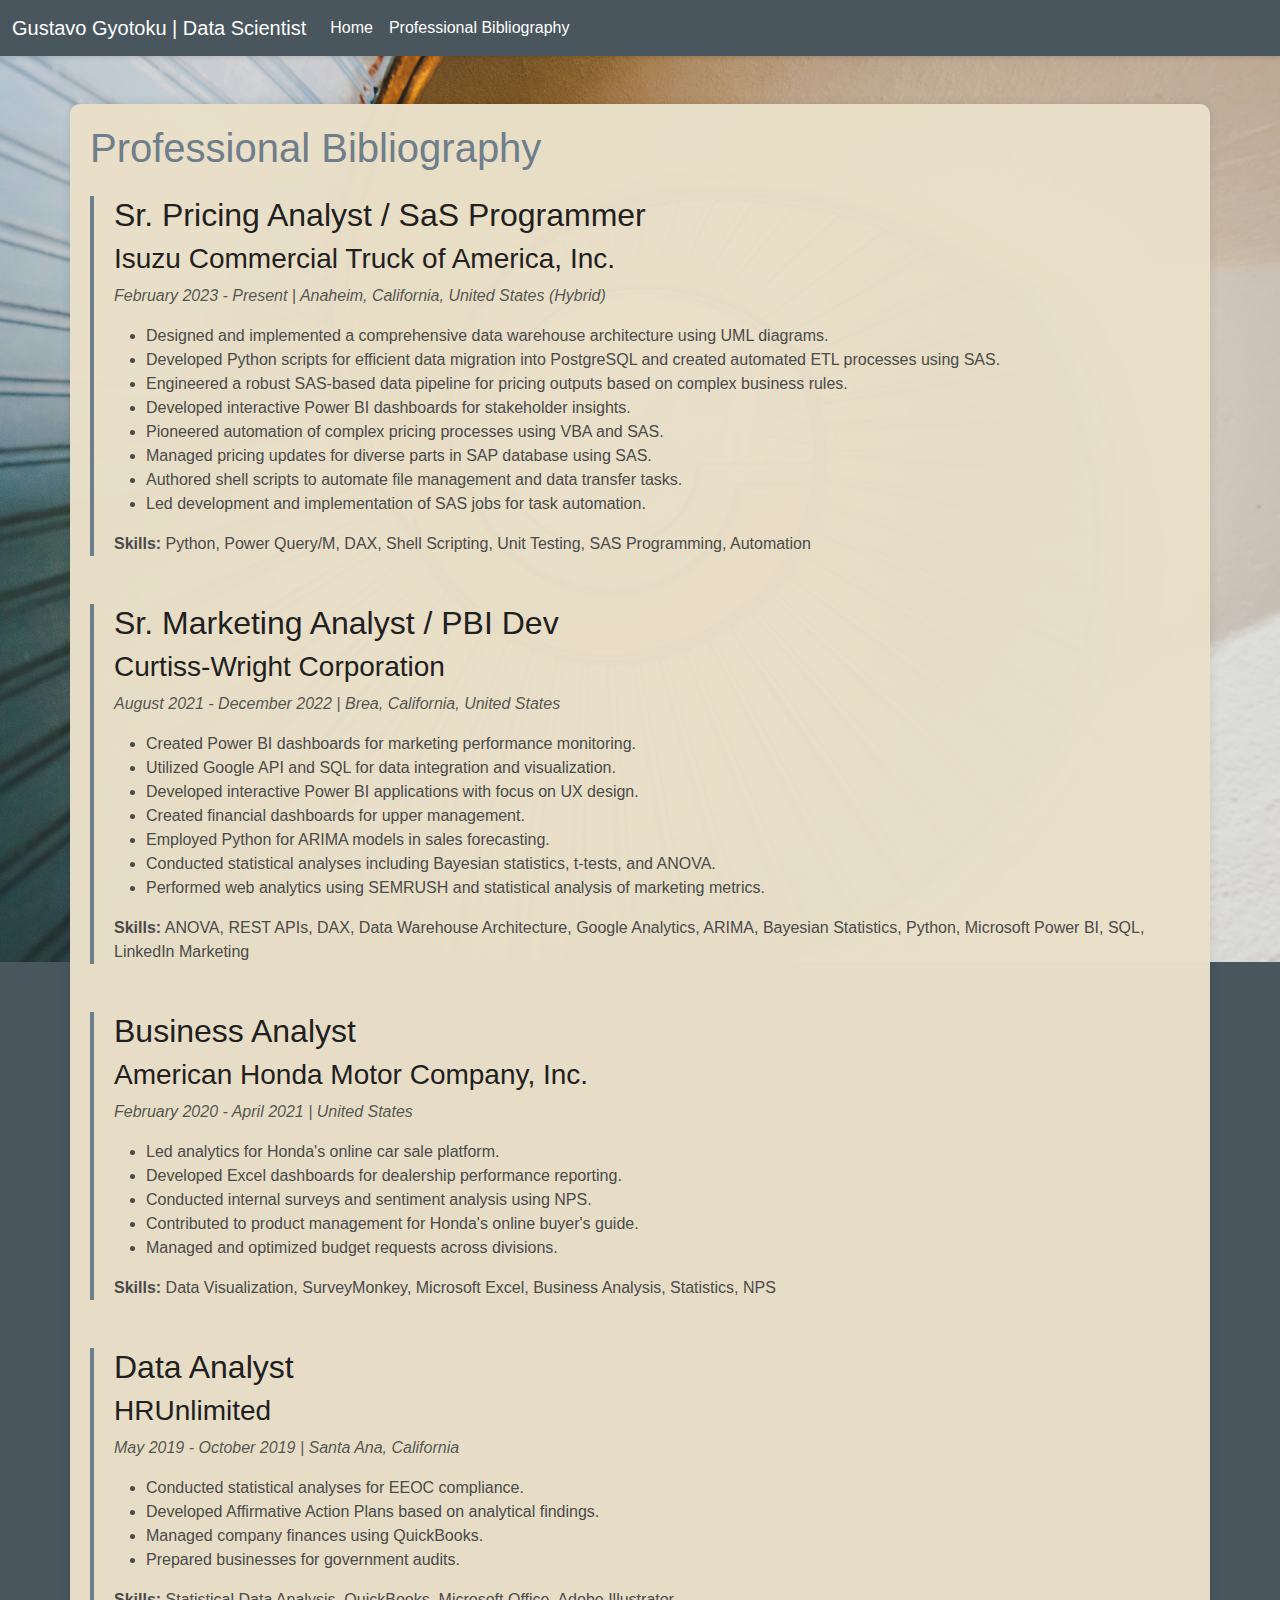
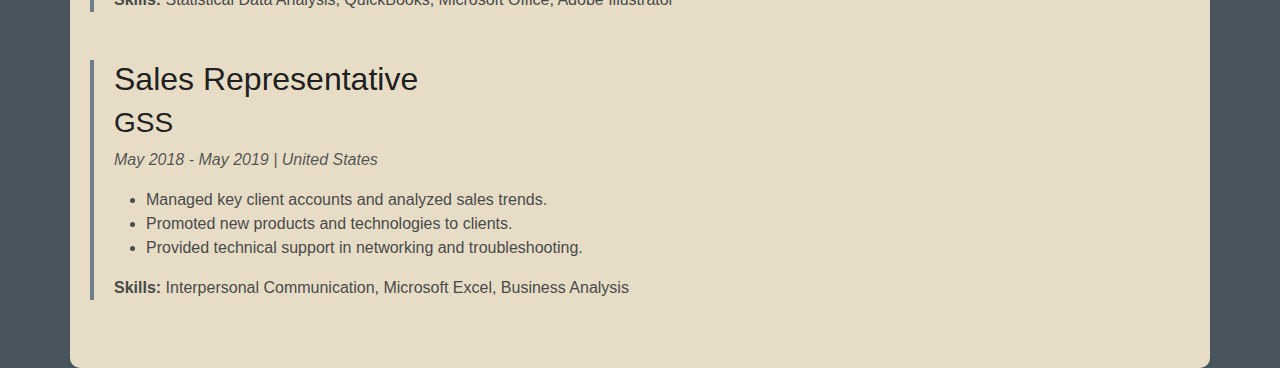
<file: pages/professional_bio.html>
<!DOCTYPE html>
<html lang="en">

<head>
    <meta charset="UTF-8">
    <meta name="viewport" content="width=device-width, initial-scale=1.0">
    <title>My Bibliography</title>
    <!-- Bootstrap CSS -->
    <link href="https://cdn.jsdelivr.net/npm/bootstrap@5.1.3/dist/css/bootstrap.min.css" rel="stylesheet">
    <!-- Custom CSS -->
    <link rel="stylesheet" href="../styles/custom.css">
</head>

<body class="wallpaper">
    <nav class="navbar navbar-expand-lg navbar-light bg-light">
        <div class="container-fluid">
            <a class="navbar-brand" href="#">Gustavo Gyotoku | Data Scientist</a>
            <button class="navbar-toggler" type="button" data-bs-toggle="collapse" data-bs-target="#navbarNav"
                aria-controls="navbarNav" aria-expanded="false" aria-label="Toggle navigation">
                <span class="navbar-toggler-icon"></span>
            </button>
            <div class="collapse navbar-collapse" id="navbarNav">
                <ul class="navbar-nav">
                    <li class="nav-item">
                        <a class="nav-link active" aria-current="page" href="/index.html">Home</a>
                    </li>
                    <li class="nav-item">
                        <a class="nav-link" href="../pages/professional_bio.html">Professional Bibliography</a>
                    </li>
                </ul>
            </div>
        </div>
    </nav>

    <!-- Bootstrap Bundle with Popper -->
    <div class="container mt-5">
        <h1 class="mb-4">Professional Bibliography</h1>

        <div class="position mb-5">
            <h2>Sr. Pricing Analyst / SaS Programmer</h2>
            <h3>Isuzu Commercial Truck of America, Inc.</h3>
            <p class="text-muted">February 2023 - Present | Anaheim, California, United States (Hybrid)</p>
            <ul>
                <li>Designed and implemented a comprehensive data warehouse architecture using UML diagrams.</li>
                <li>Developed Python scripts for efficient data migration into PostgreSQL and created automated ETL
                    processes using SAS.</li>
                <li>Engineered a robust SAS-based data pipeline for pricing outputs based on complex business rules.
                </li>
                <li>Developed interactive Power BI dashboards for stakeholder insights.</li>
                <li>Pioneered automation of complex pricing processes using VBA and SAS.</li>
                <li>Managed pricing updates for diverse parts in SAP database using SAS.</li>
                <li>Authored shell scripts to automate file management and data transfer tasks.</li>
                <li>Led development and implementation of SAS jobs for task automation.</li>
            </ul>
            <p><strong>Skills:</strong> Python, Power Query/M, DAX, Shell Scripting, Unit Testing, SAS Programming,
                Automation</p>
        </div>

        <div class="position mb-5">
            <h2>Sr. Marketing Analyst / PBI Dev</h2>
            <h3>Curtiss-Wright Corporation</h3>
            <p class="text-muted">August 2021 - December 2022 | Brea, California, United States</p>
            <ul>
                <li>Created Power BI dashboards for marketing performance monitoring.</li>
                <li>Utilized Google API and SQL for data integration and visualization.</li>
                <li>Developed interactive Power BI applications with focus on UX design.</li>
                <li>Created financial dashboards for upper management.</li>
                <li>Employed Python for ARIMA models in sales forecasting.</li>
                <li>Conducted statistical analyses including Bayesian statistics, t-tests, and ANOVA.</li>
                <li>Performed web analytics using SEMRUSH and statistical analysis of marketing metrics.</li>
            </ul>
            <p><strong>Skills:</strong> ANOVA, REST APIs, DAX, Data Warehouse Architecture, Google Analytics, ARIMA,
                Bayesian Statistics, Python, Microsoft Power BI, SQL, LinkedIn Marketing</p>
        </div>

        <div class="position mb-5">
            <h2>Business Analyst</h2>
            <h3>American Honda Motor Company, Inc.</h3>
            <p class="text-muted">February 2020 - April 2021 | United States</p>
            <ul>
                <li>Led analytics for Honda's online car sale platform.</li>
                <li>Developed Excel dashboards for dealership performance reporting.</li>
                <li>Conducted internal surveys and sentiment analysis using NPS.</li>
                <li>Contributed to product management for Honda's online buyer's guide.</li>
                <li>Managed and optimized budget requests across divisions.</li>
            </ul>
            <p><strong>Skills:</strong> Data Visualization, SurveyMonkey, Microsoft Excel, Business Analysis,
                Statistics, NPS</p>
        </div>

        <div class="position mb-5">
            <h2>Data Analyst</h2>
            <h3>HRUnlimited</h3>
            <p class="text-muted">May 2019 - October 2019 | Santa Ana, California</p>
            <ul>
                <li>Conducted statistical analyses for EEOC compliance.</li>
                <li>Developed Affirmative Action Plans based on analytical findings.</li>
                <li>Managed company finances using QuickBooks.</li>
                <li>Prepared businesses for government audits.</li>
            </ul>
            <p><strong>Skills:</strong> Statistical Data Analysis, QuickBooks, Microsoft Office, Adobe Illustrator</p>
        </div>

        <div class="position mb-5">
            <h2>Sales Representative</h2>
            <h3>GSS</h3>
            <p class="text-muted">May 2018 - May 2019 | United States</p>
            <ul>
                <li>Managed key client accounts and analyzed sales trends.</li>
                <li>Promoted new products and technologies to clients.</li>
                <li>Provided technical support in networking and troubleshooting.</li>
            </ul>
            <p><strong>Skills:</strong> Interpersonal Communication, Microsoft Excel, Business Analysis</p>
        </div>
    </div>

    <!-- Bootstrap Bundle with Popper -->
    <script src="https://cdn.jsdelivr.net/npm/bootstrap@5.1.3/dist/js/bootstrap.bundle.min.js"></script>
</body>

</html>
</file>
<file: styles/custom.css>
/* Custom styles for the bibliography site */

:root {
    --primary-color: #6e7e8a;
    /* Blue-green from the staircase */
    --primary-light: #9caab5;
    /* Lighter version of the blue-green */
    --primary-dark: #49565e;
    /* Darker version of the blue-green */
    --accent-color: #d8a15e;
    /* Golden hue */
    --text-light: #ffffff;
    /* White text */
    --text-dark: #4a4a4a;
    /* Dark grey text */
    --background-light: #eae0c8;
    /* Light cream from the wall */
    --h2-shade: #1f2020;
}

body {
    font-family: 'Roboto', sans-serif;
    color: var(--text-dark);
    background-color: var(--background-light);
    /* Light cream background */
}

.wallpaper {
    background-color: var(--primary-dark);
    /* Fallback color */
    background-image: url('../assets/wallpaper6.jpg');
    /* Adjust the path as needed */
    background-size: cover;
    background-repeat: no-repeat;
    background-position: center;
    background-attachment: fixed;
}

.navbar-toggler-icon {
    background-image: url('data:image/svg+xml;charset=utf8,%3Csvg xmlns="http://www.w3.org/2000/svg" viewBox="0 0 30 30"%3E%3Cpath stroke="%23ffffff" stroke-width="2" d="M4 7h22M4 15h22M4 23h22"/%3E%3C/svg%3E');
    filter: invert(1) sepia(1) saturate(5) hue-rotate(0deg);
}


.navbar {
    background-color: var(--primary-dark) !important;
    box-shadow: 0 2px 4px rgba(0, 0, 0, .1);
}

.navbar-brand,
.navbar-nav .nav-link {
    color: var(--text-light) !important;
}

.navbar-nav .nav-link:hover {
    color: var(--accent-color) !important;
}

h1,
h2,
h3,
h4,
h5,
h6 {
    color: var(--primary-color);
}

.container {
    background-color: rgba(234, 224, 200, 0.983);
    /* Semi-transparent light cream background */
    padding: 20px;
    border-radius: 10px;
    margin-top: 20px;
    box-shadow: 0 0 10px rgba(0, 0, 0, 0.1);
}

.card {
    transition: transform 0.3s ease-in-out;
    border: none;
    box-shadow: 0 4px 6px rgba(0, 0, 0, 0.1);
}

.card:hover {
    transform: translateY(-5px);
    box-shadow: 0 6px 12px rgba(0, 0, 0, 0.15);
}

.card-title {
    color: var(--primary-color);
}

.btn-primary {
    background-color: var(--primary-color);
    border-color: var(--primary-color);
    color: var(--text-light);
}

.btn-primary:hover {
    background-color: var(--primary-light);
    border-color: var(--primary-light);
}

.position {
    border-left: 4px solid var(--primary-color);
    padding-left: 20px;
}

.position h2 {
    color: var(--h2-shade);
}

.position h3 {
    color: var(--h2-shade);
}

.text-muted {
    font-style: italic;
    color: var(--h2-shade);
}
</file>
